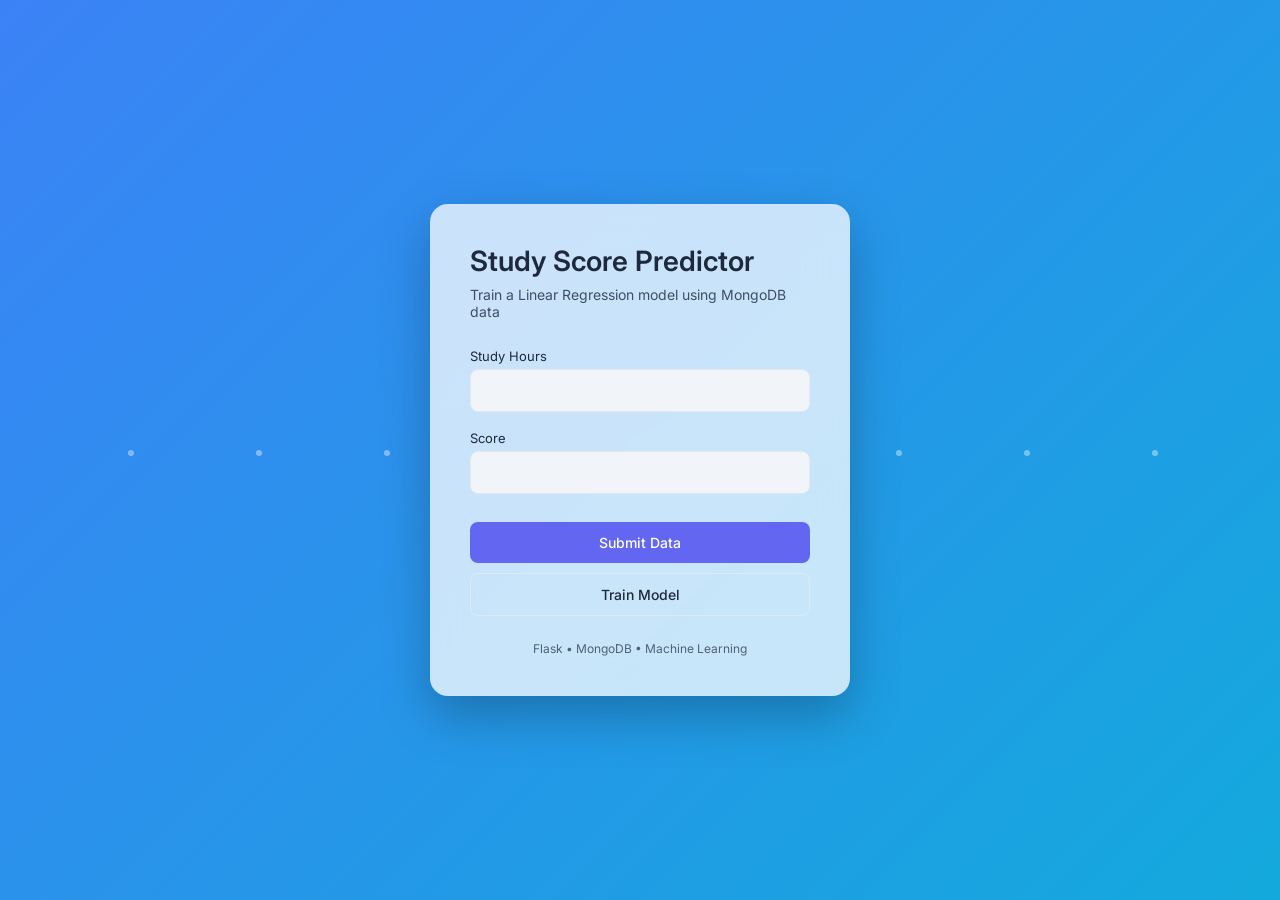
<file: exp14/templates/form.html>
<!DOCTYPE html>
<html lang="en">
<head>
<meta charset="UTF-8">
<title>Study Score Predictor</title>

<link href="https://fonts.googleapis.com/css2?family=Inter:wght@300;400;500;600&display=swap" rel="stylesheet">

<style>

/* =========================
   Theme Variables
========================= */

:root{
--text:#1e293b;
--card-bg:rgba(255,255,255,0.75);
--input-bg:#f1f5f9;
--border:#e2e8f0;
--accent:#6366f1;
--accent-hover:#4f46e5;
--success:#16a34a;
}

@media (prefers-color-scheme: dark){

:root{
--text:#f1f5f9;
--card-bg:rgba(30,41,59,0.75);
--input-bg:#334155;
--border:#475569;
--accent:#818cf8;
--accent-hover:#6366f1;
--success:#22c55e;
}

}

/* =========================
   Reset
========================= */

*{
margin:0;
padding:0;
box-sizing:border-box;
font-family:'Inter',sans-serif;
}

body{
height:100vh;
display:flex;
align-items:center;
justify-content:center;
color:var(--text);
overflow:hidden;
}

/* =========================
   Animated Gradient
========================= */

body{
background:linear-gradient(-45deg,#6366f1,#9333ea,#06b6d4,#3b82f6);
background-size:400% 400%;
animation:gradientMove 15s ease infinite;
}

@keyframes gradientMove{

0%{background-position:0% 50%;}
50%{background-position:100% 50%;}
100%{background-position:0% 50%;}

}

/* =========================
   Floating Particles
========================= */

.particles span{

position:absolute;
display:block;
width:6px;
height:6px;
background:white;
opacity:.4;
border-radius:50%;
animation:float 15s linear infinite;

}

@keyframes float{

0%{
transform:translateY(100vh) scale(0);
}

100%{
transform:translateY(-10vh) scale(1);
}

}

/* =========================
   Glass Card
========================= */

.container{

width:420px;
padding:40px;
border-radius:18px;

background:var(--card-bg);
backdrop-filter:blur(20px);

box-shadow:0 20px 50px rgba(0,0,0,.25);

position:relative;
z-index:2;

transition:.3s;

}

.container:hover{
transform:translateY(-4px);
}

/* =========================
   Header
========================= */

h1{
font-size:28px;
margin-bottom:8px;
font-weight:600;
}

.subtitle{
font-size:14px;
opacity:.8;
margin-bottom:28px;
}

/* =========================
   Inputs
========================= */

.input-group{
margin-bottom:18px;
}

label{
font-size:13px;
margin-bottom:5px;
display:block;
}

input{

width:100%;
padding:12px;
border-radius:8px;

border:1px solid var(--border);
background:var(--input-bg);

color:var(--text);
font-size:14px;

outline:none;

transition:.2s;

}

input:focus{

border-color:var(--accent);
box-shadow:0 0 0 3px rgba(99,102,241,.2);

}

/* =========================
   Buttons
========================= */

button{

width:100%;
padding:12px;
border:none;
border-radius:8px;

font-size:14px;
font-weight:500;

cursor:pointer;

transition:.2s;
margin-top:10px;

}

.submit-btn{

background:var(--accent);
color:white;

}

.submit-btn:hover{
background:var(--accent-hover);
}

.train-btn{

background:transparent;
border:1px solid var(--border);
color:var(--text);

}

.train-btn:hover{
background:rgba(255,255,255,.15);
}

/* =========================
   Messages
========================= */

#statusMessage{
margin-top:16px;
font-size:14px;
color:var(--success);
}

#predictionResult{
margin-top:12px;
font-size:16px;
font-weight:600;
color:var(--accent);
}

/* =========================
   Footer
========================= */

.footer{
margin-top:25px;
font-size:12px;
opacity:.7;
text-align:center;
}

</style>

</head>

<body>

<!-- Floating particles -->

<div class="particles">

<span style="left:10%;animation-delay:0s"></span>
<span style="left:20%;animation-delay:2s"></span>
<span style="left:30%;animation-delay:4s"></span>
<span style="left:40%;animation-delay:6s"></span>
<span style="left:50%;animation-delay:3s"></span>
<span style="left:60%;animation-delay:5s"></span>
<span style="left:70%;animation-delay:1s"></span>
<span style="left:80%;animation-delay:7s"></span>
<span style="left:90%;animation-delay:2s"></span>

</div>

<div class="container">

<h1>Study Score Predictor</h1>
<p class="subtitle">Train a Linear Regression model using MongoDB data</p>

<form id="dataForm">

<div class="input-group">
<label>Study Hours</label>
<input type="number" name="hours" step="0.1" required>
</div>

<div class="input-group">
<label>Score</label>
<input type="number" name="score" required>
</div>

<button type="submit" class="submit-btn">Submit Data</button>

</form>

<button onclick="trainModel()" class="train-btn">Train Model</button>

<div id="statusMessage"></div>
<div id="predictionResult"></div>

<div class="footer">
Flask • MongoDB • Machine Learning
</div>

</div>

<script>

const form=document.getElementById("dataForm");
const statusMessage=document.getElementById("statusMessage");
const predictionResult=document.getElementById("predictionResult");

form.addEventListener("submit",async(e)=>{

e.preventDefault();

const formData=new FormData(form);

const response=await fetch("/submit",{
method:"POST",
body:formData
});

const data=await response.json();

statusMessage.innerText=data.message;

form.reset();

});


async function trainModel(){

const response=await fetch("/train");
const data=await response.json();

predictionResult.innerText=data.message;

}

</script>

</body>
</html>
</file>
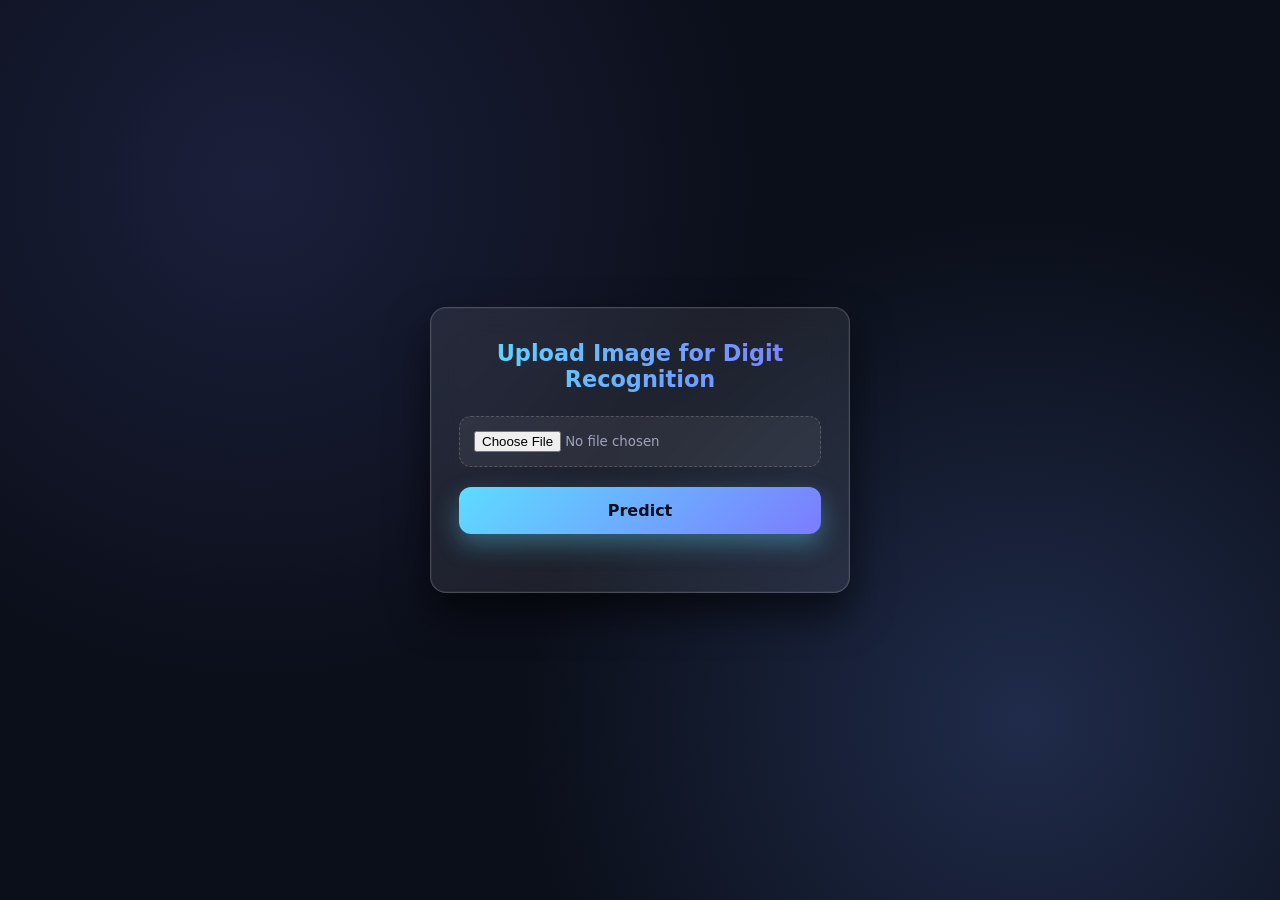
<file: exp8/templates/upload.html>
<!DOCTYPE html>
<html>
<head>
    <title>Digit Recognition</title>
    <style>
/* =========================
   Root & Reset
   ========================= */
:root {
    --bg-main: #0b0f1a;
    --bg-card: rgba(255, 255, 255, 0.08);
    --border-glass: rgba(255, 255, 255, 0.18);
    --text-main: #eaeaf0;
    --text-muted: #a0a3bd;
    --accent: #5ddcff;
    --accent-2: #7c7cff;
    --success: #4ade80;
    --error: #f87171;
    --radius: 16px;
    --blur: 14px;
}

* {
    box-sizing: border-box;
    margin: 0;
    padding: 0;
    font-family: "Inter", "Segoe UI", system-ui, sans-serif;
}

body {
    min-height: 100vh;
    background:
        radial-gradient(circle at 20% 20%, #1b1f3b, transparent 40%),
        radial-gradient(circle at 80% 80%, #1f2b4a, transparent 40%),
        var(--bg-main);
    display: flex;
    align-items: center;
    justify-content: center;
    color: var(--text-main);
}

/* =========================
   Main Card
   ========================= */
.container {
    width: 420px;
    padding: 32px 28px;
    background: var(--bg-card);
    backdrop-filter: blur(var(--blur));
    border-radius: var(--radius);
    border: 1px solid var(--border-glass);
    box-shadow:
        0 20px 40px rgba(0, 0, 0, 0.6),
        inset 0 0 0 1px rgba(255, 255, 255, 0.04);
    animation: fadeUp 0.6s ease-out;
}

/* =========================
   Headings
   ========================= */
.container h2 {
    text-align: center;
    font-weight: 700;
    font-size: 1.4rem;
    margin-bottom: 24px;
    background: linear-gradient(90deg, var(--accent), var(--accent-2));
    -webkit-background-clip: text;
    -webkit-text-fill-color: transparent;
}

/* =========================
   Upload Input
   ========================= */
input[type="file"] {
    width: 100%;
    padding: 14px;
    border-radius: 12px;
    background: rgba(255, 255, 255, 0.06);
    border: 1px dashed var(--border-glass);
    color: var(--text-muted);
    cursor: pointer;
    transition: all 0.25s ease;
}

input[type="file"]:hover {
    border-color: var(--accent);
    background: rgba(93, 220, 255, 0.08);
}

/* =========================
   Button
   ========================= */
button {
    width: 100%;
    margin-top: 20px;
    padding: 14px;
    font-size: 1rem;
    font-weight: 600;
    border-radius: 12px;
    border: none;
    cursor: pointer;
    color: #0b0f1a;
    background: linear-gradient(135deg, var(--accent), var(--accent-2));
    box-shadow:
        0 10px 25px rgba(93, 220, 255, 0.35);
    transition: transform 0.2s ease, box-shadow 0.2s ease;
}

button:hover {
    transform: translateY(-2px);
    box-shadow:
        0 14px 35px rgba(124, 124, 255, 0.45);
}

button:active {
    transform: translateY(0);
}

/* =========================
   Result Section
   ========================= */
#result {
    margin-top: 26px;
    text-align: center;
    animation: fadeIn 0.4s ease-in;
}

#result p {
    margin-bottom: 10px;
    font-size: 1rem;
}

#result b {
    color: var(--success);
    font-size: 1.2rem;
}

/* =========================
   Image Preview
   ========================= */
#result img {
    margin-top: 12px;
    border-radius: 10px;
    border: 1px solid var(--border-glass);
    box-shadow: 0 10px 30px rgba(0, 0, 0, 0.5);
}

/* =========================
   Error Text
   ========================= */
.error {
    color: var(--error);
    font-weight: 500;
}

/* =========================
   Animations
   ========================= */
@keyframes fadeUp {
    from {
        opacity: 0;
        transform: translateY(20px);
    }
    to {
        opacity: 1;
        transform: translateY(0);
    }
}

@keyframes fadeIn {
    from {
        opacity: 0;
    }
    to {
        opacity: 1;
    }
}
</style>

</head>
<body>
<div class="container">
    <h2>Upload Image for Digit Recognition</h2>

    <form id="uploadForm" enctype="multipart/form-data">
        <input type="file" name="file" accept="image/*" required>
        <button type="submit">Predict</button>
    </form>

    <div id="result"></div>
</div>


<script>
document.getElementById('uploadForm').onsubmit = async function(e) {
    e.preventDefault();
    const formData = new FormData(this);

    const res = await fetch('/predict', {
        method: 'POST',
        body: formData
    });

    const out = await res.json();
    const result = document.getElementById('result');

    if (out.prediction !== undefined) {
        result.innerHTML =
            `<p>Predicted Digit: <b>${out.prediction}</b></p>
             <p>Confidence: ${out.confidence.toFixed(2)}</p>
             <img src="/static/uploads/${out.filename}" width="100">`;
    } else {
        result.innerHTML = `<p style="color:red;">${out.error}</p>`;
    }
};
</script>
</body>
</html>
</file>
